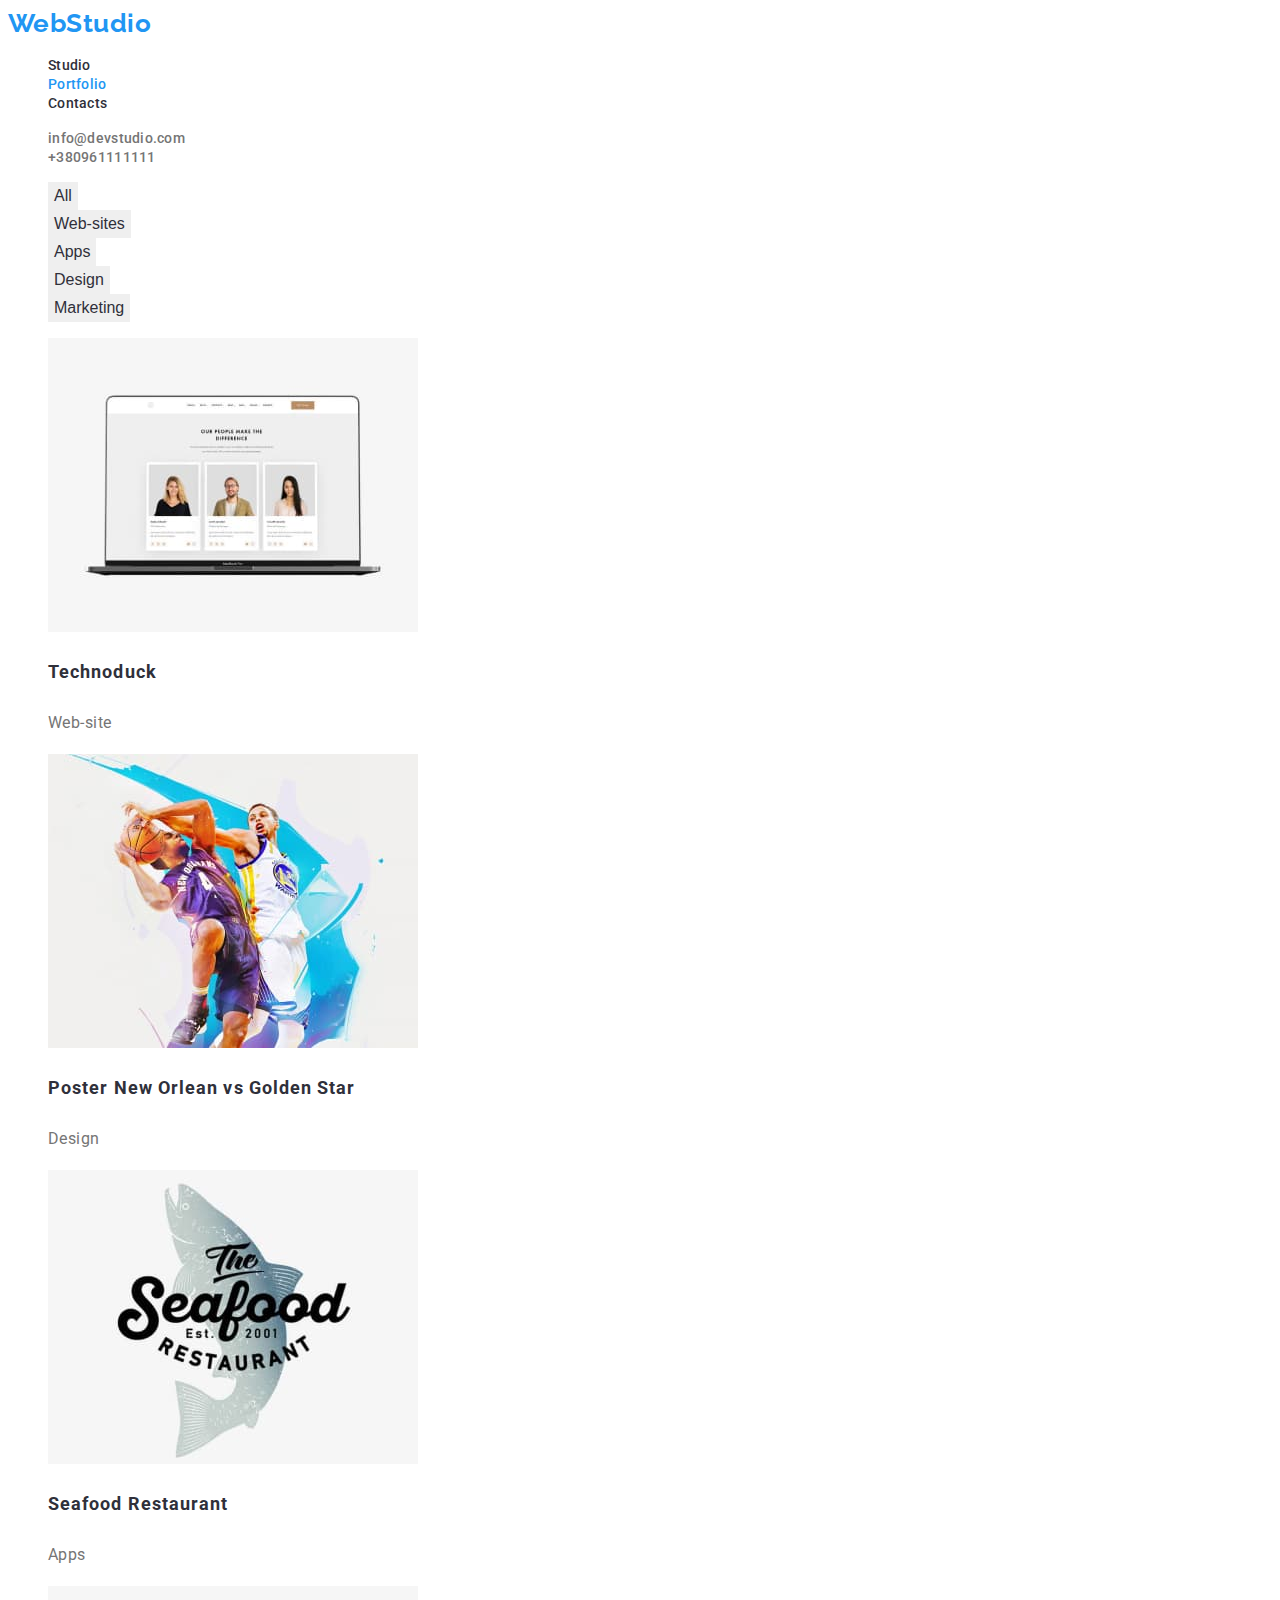
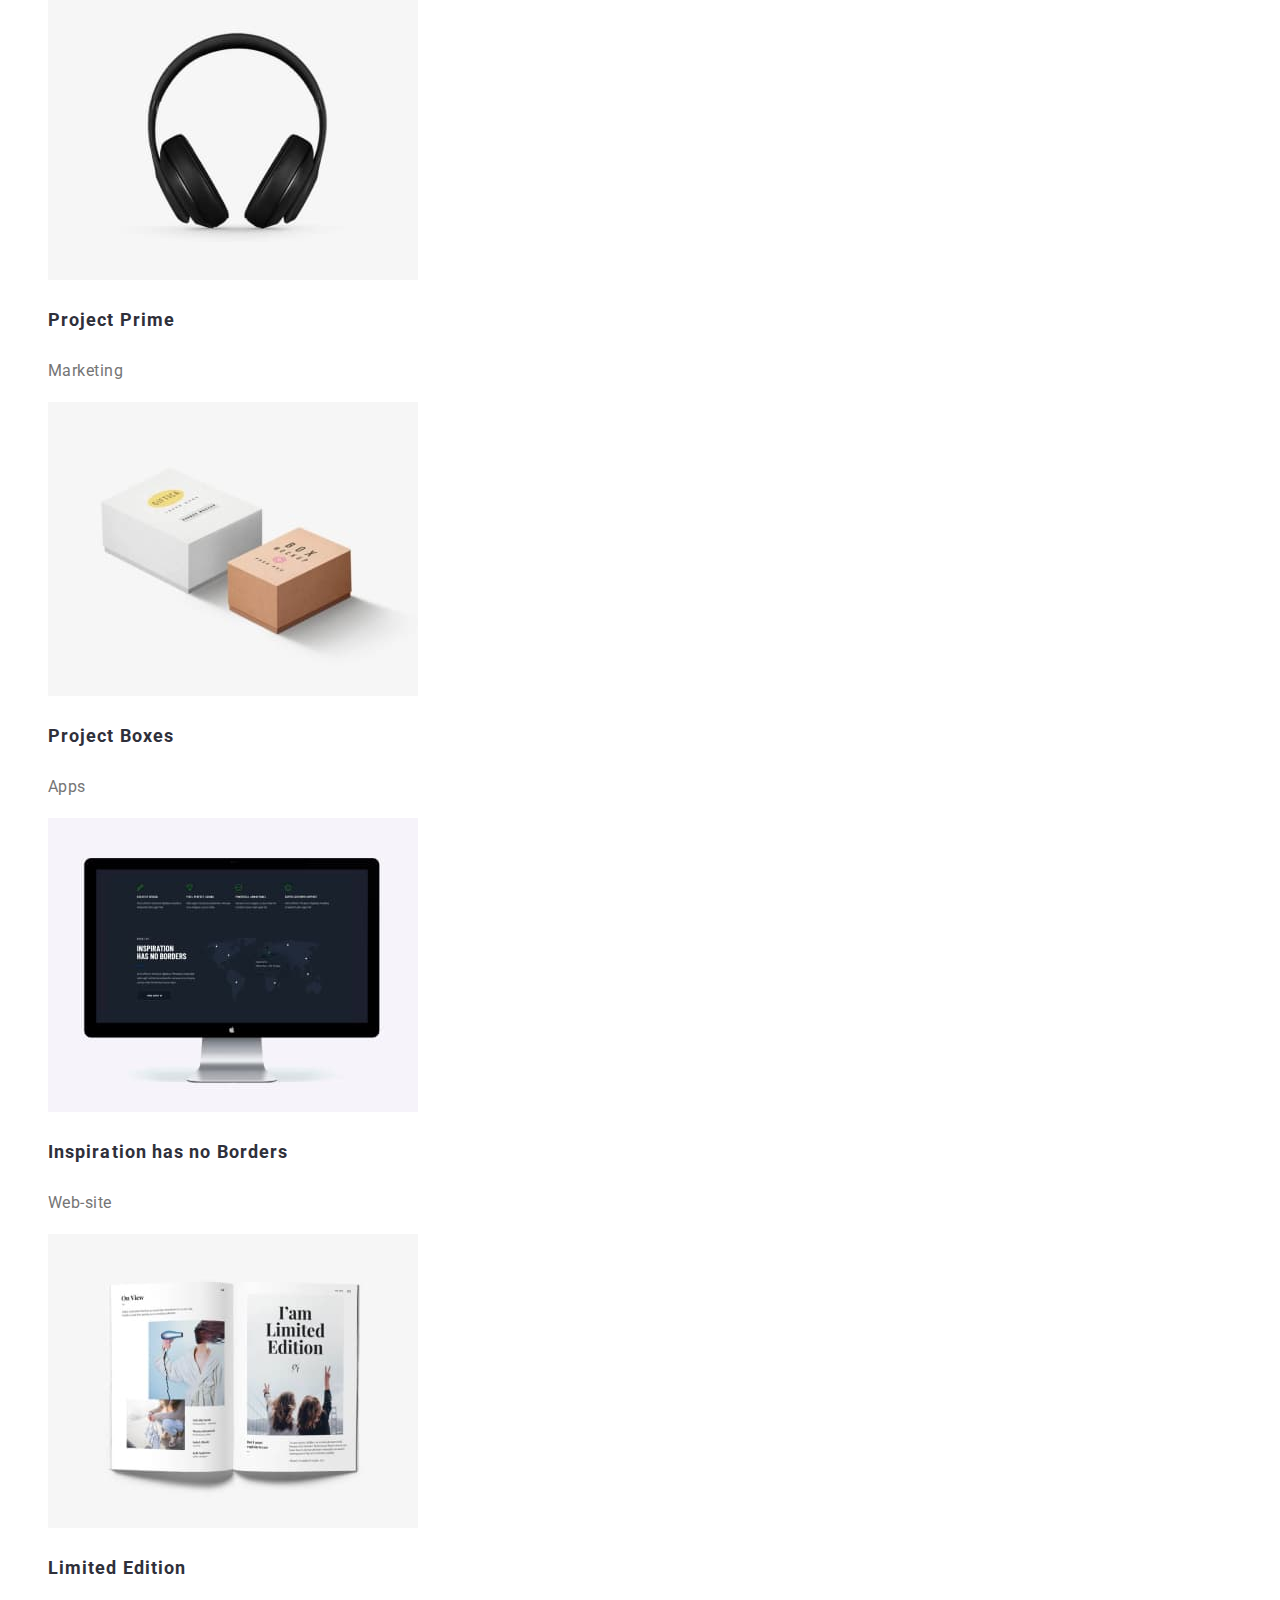
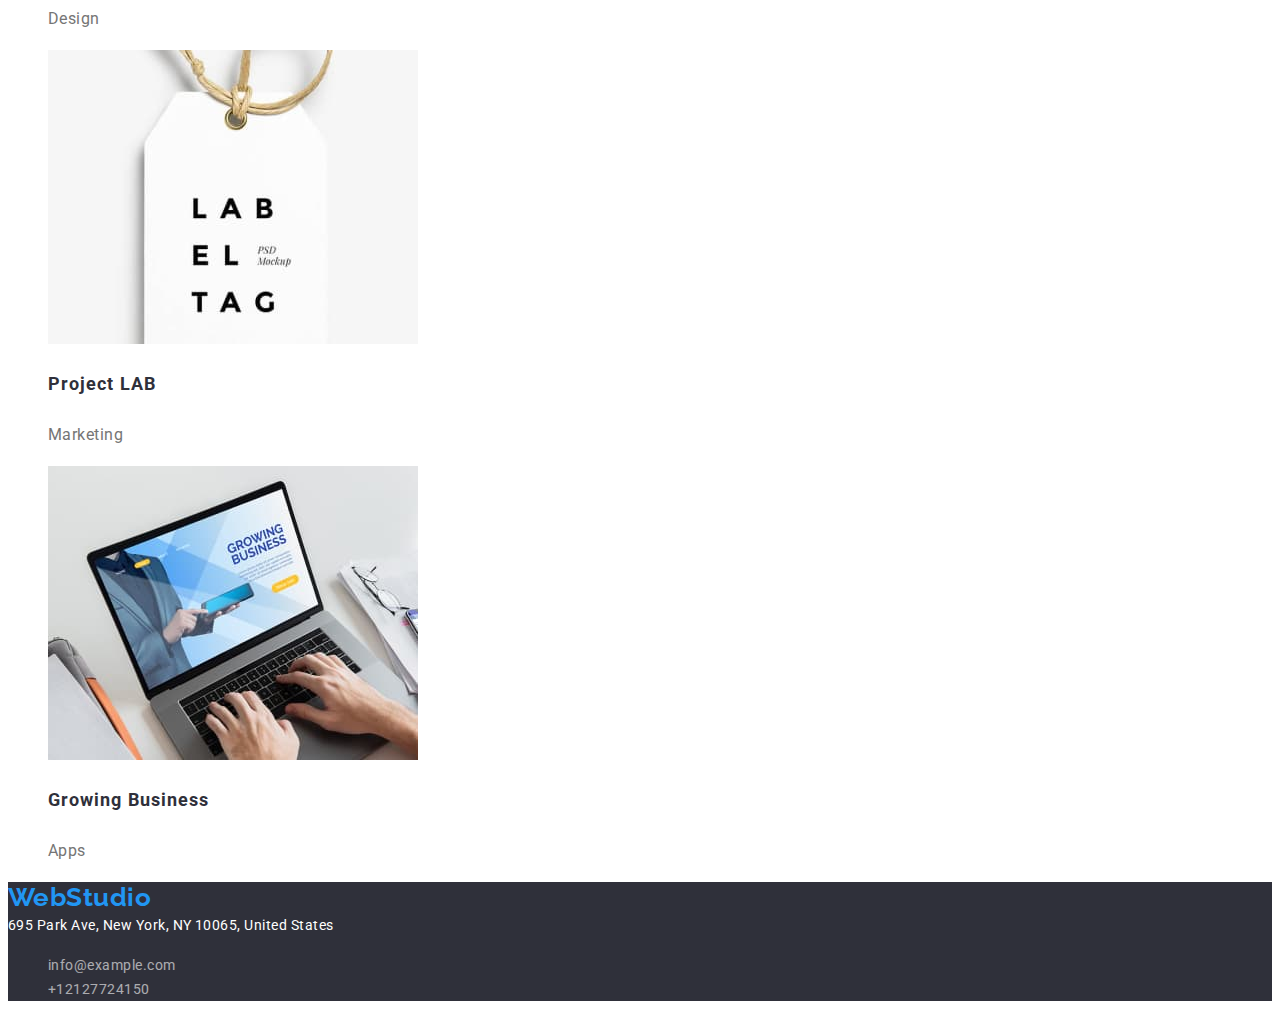
<file: portfolio.html>
<!DOCTYPE html>
<html lang="en">
<head>
    <meta charset="UTF-8">
    <meta http-equiv="X-UA-Compatible" content="IE=edge">
    <meta name="viewport" content="width=device-width, initial-scale=1.0">
    <link rel="preconnect" href="https://fonts.googleapis.com">
    <link rel="preconnect" href="https://fonts.gstatic.com" crossorigin>
    <link href="https://fonts.googleapis.com/css2?family=Raleway:wght@700&family=Roboto:wght@400;500;700;900&display=swap"
        rel="stylesheet">
<link rel="stylesheet" href="./css/styles.css">
    <title>Portfolio</title>
</head>
<body>
        <header>
            <nav>
                <a class="logo" href="./index.html">WebStudio</a>
                <ul>
                    <li>
                        <a class="pages" href="./index.html">Studio</a>
                    </li>
                    <li>
                        <a class="pages current-page" href="./portfolio.html">Portfolio</a>
                    </li>
                    <li>
                        <a class="pages" href="#">Contacts</a>
                    </li>
    
                </ul>
            </nav>
            <ul>
                <li>
                    <a class="contact" href="mailto:info@devstudio.com">info@devstudio.com</a>
                </li>
                <li>
                    <a class="contact" href="tel:380961111111">+380961111111</a>
                </li>
    
            </ul>
        </header>
        <main>
            <section>
            <ul>
                <li>
                    <button type="button" class="portfolio-filter">All</button>
                </li>
                <li>
                    <button type="button" class="portfolio-filter">Web-sites</button>
                </li>
                <li>
                    <button type="button" class="portfolio-filter">Apps</button>
                </li>
                <li>
                    <button type="button" class="portfolio-filter">Design</button>
                </li>
                <li>
                    <button type="button" class="portfolio-filter">Marketing</button>
                </li>
            </ul>
            <ul>
                <li><img src="./images/img8portfolio-website.jpg" alt="picture of technoduck website" width="370">
                    <h3 class="projects">Technoduck</h3>
                    <p class="project-text">Web-site</p>
                </li>
                <li><img src="./images/img9portfolio-sport-poster.jpg" alt="picture of sport poster" width="370">
                    <h3 class="projects">Poster New Orlean vs Golden Star</h3>
                    <p class="project-text">Design</p>
                </li>
                <li><img src="./images/img10portfolio-restaurant-app.jpg" alt="picture of restaurant logo" width="370">
                    <h3 class="projects">Seafood Restaurant</h3>
                    <p class="project-text">Apps</p>
                </li>
                <li><img src="./images/img11portfolio-marketing.jpg" alt="picture of head-phones" width="370">
                    <h3 class="projects">Project Prime</h3>
                    <p class="project-text">Marketing</p>
                </li>
                <li><img src="./images/img12portfolio-project-boxes.jpg" alt="picture of personalized boxes" width="370">
                    <h3 class="projects">Project Boxes</h3>
                    <p class="project-text">Apps</p>
                </li>
                <li><img src="./images/img13portfolio-inspiration-website.jpg" alt="picture of inspiration website" width="370">
                    <h3 class="projects">Inspiration has no Borders</h3>
                    <p class="project-text">Web-site</p>
                </li>
                <li><img src="./images/img14portfolio-limited-edition.jpg" alt="picture of magazines" width="370">
                    <h3 class="projects">Limited Edition</h3>
                    <p class="project-text">Design</p>
                </li>
                <li><img src="./images/img15portfolio-project-lab.jpg" alt="picture of tag with logo" width="370">
                    <h3 class="projects">Project LAB</h3>
                    <p class="project-text">Marketing</p>
                </li>
                <li><img src="./images/img16portfolio-growing-business.jpg" alt="picture of growing business app" width="370">
                    <h3 class="projects">Growing Business</h3>
                    <p class="project-text">Apps</p>
                </li>
                </ul>
                </section>
            </main>
            <footer class="footer-section">
            <a class="logo" href="./index.html">WebStudio</a>
            
            <address class="footer-addres">
                <a class="footer-addres-addres" href="https://goo.gl/maps/dAtSncTWALTyisYv6">695 Park Ave, New York, NY 10065,
                    United States</a>
                <ul>
                    <li><a class="footer-contacts" href="mailto:info@example.com">info@example.com</a></li>
                    <li><a class="footer-contacts" href="tel:12127724150">+12127724150</a></li>
                </ul>
            </address>
            </footer>
</body>
</html>
</file>
<file: css/styles.css>
/* General Styles */
:root {
     --main-text-color: #2F303A;
    --secondary-title-color: #ffff;
    --link-color: #2196F3;
    --accent-color: #2196F3;
    --contact-color: #757575;
    --secondary-text-color: #757575;
    --background-color: #ffff;
    --footer-color: #2F303A;
    --portfolio-button-color: #F5F4FA;
    --portfolio-button-text: #212121;

}

body {font-family: 'Roboto', sans-serif;
    font-weight: 500;
    letter-spacing: 0.03em;
    color: var(--main-text-color);
    
}

ul{
    list-style: none;
}
a{text-decoration: none;}

/*HEADER */

.logo {
    color: var(--accent-color);
    text-decoration: none;
    font-family: 'Raleway', sans-serif;
    font-weight: 700;
    font-size: 26px;
    line-height: calc(31/26);
}

.pages {
    color: var(--main-text-color);
    font-size: 14px;
        letter-spacing: 0.02em;
line-height: calc(16/14);}


.pages:hover,
.pages:focus {
    color: var(--link-color);
    }

.current-page {
    color: var(--link-color);

}
.contact {
    color: var(--contact-color);
    font-weight: 500;
        font-size: 14px;
        line-height: calc(16/14);
        letter-spacing: 0.02em;
}

.contact:hover,
.contact:focus {
    color: var(--link-color);
    font-weight: 500;
}

/* HERO */
.hero-section{
    background-color: #2F303A;
}

.hero-title{
    font-weight: 900;
        font-size: 44px;
        line-height: calc(60/44);
        text-align: center;
        letter-spacing: 0.06em;
        color: var(--secondary-title-color);
}

.hero-button{
    font-weight: 700;
        font-size: 16px;
        line-height:calc(30/16);
        text-align: center;
        letter-spacing: 0.06em;
        color: var(--secondary-title-color);
        background-color: var(--link-color);
        cursor: pointer;
}

.hero-button:hover,
.hero-button:focus {
    background-color: darkblue;
}
.service-request,
footer {
    background-color: var(--main-color);
   
}

/* FEATURES  */
.characteristics {
    font-weight: 700;
    font-size: 14;
    line-height: calc(16/14);
    text-transform: uppercase;
    color: var(--main-text-color);
}
.features-text {
  
        font-weight: 400;
        font-size: 14px;
        line-height: calc(24/14);
        color: var(--secondary-text-color);
    }

/* DO */
.section-title {
        font-weight: 700;
        font-size: 36px;
        line-height: calc(42/36);
        text-align: center;
        color: var(--main-text-color);
    }
/* TEAM */
.team-members{
    background-color: #F5F4FA; ;
}
.team-title{
        font-size: 16px;
        line-height: calc(19/16);
        text-align: center;
        color: var(--main-text-color);
}
.team-text {
        font-weight: 400;
        font-size: 16px;
        line-height: 19/16;
        text-align: center;
        color: var(--secondary-text-color);
    }

/* FOOTER */
.footer-section {
    background-color: var(--footer-color);
}
.footer-addres {
    font-style: normal;
}

.footer-addres-addres {
    font-weight: 400;
    font-size: 14px;
    line-height: calc(24/14);
    color: var(--secondary-title-color);
} 

.footer-contacts {
    font-weight: 400;
    font-size: 14px;
    line-height: calc(24/14);
    color: var(--secondary-title-color);
    opacity: 0.6;
}
/* PORTFOLIO MAIN SECTION */

.portfolio-filter:hover,
.portfolio-filter:focus {
    color: var(--secondary-title-color);
    background-color: var(--link-color);
    font-weight: 700;

}

.portfolio-filter {
    color: var(--portfolio-text-color);
    cursor: pointer;
    border: none;
    font-weight: 500;
    font-size: 16px;
    line-height: calc(26/16);
    text-align: center;
}


.projects {
    font-weight: 700;
    font-size: 18px;
    line-height: calc(36/18);
    letter-spacing: 0.06em;
    color: var(--portfolio-text-color);
}

.project-text {
    font-weight: 400;
    font-size: 16px;
    line-height: calc(30/16);
    color: var(--secondary-text-color);
}
</file>
